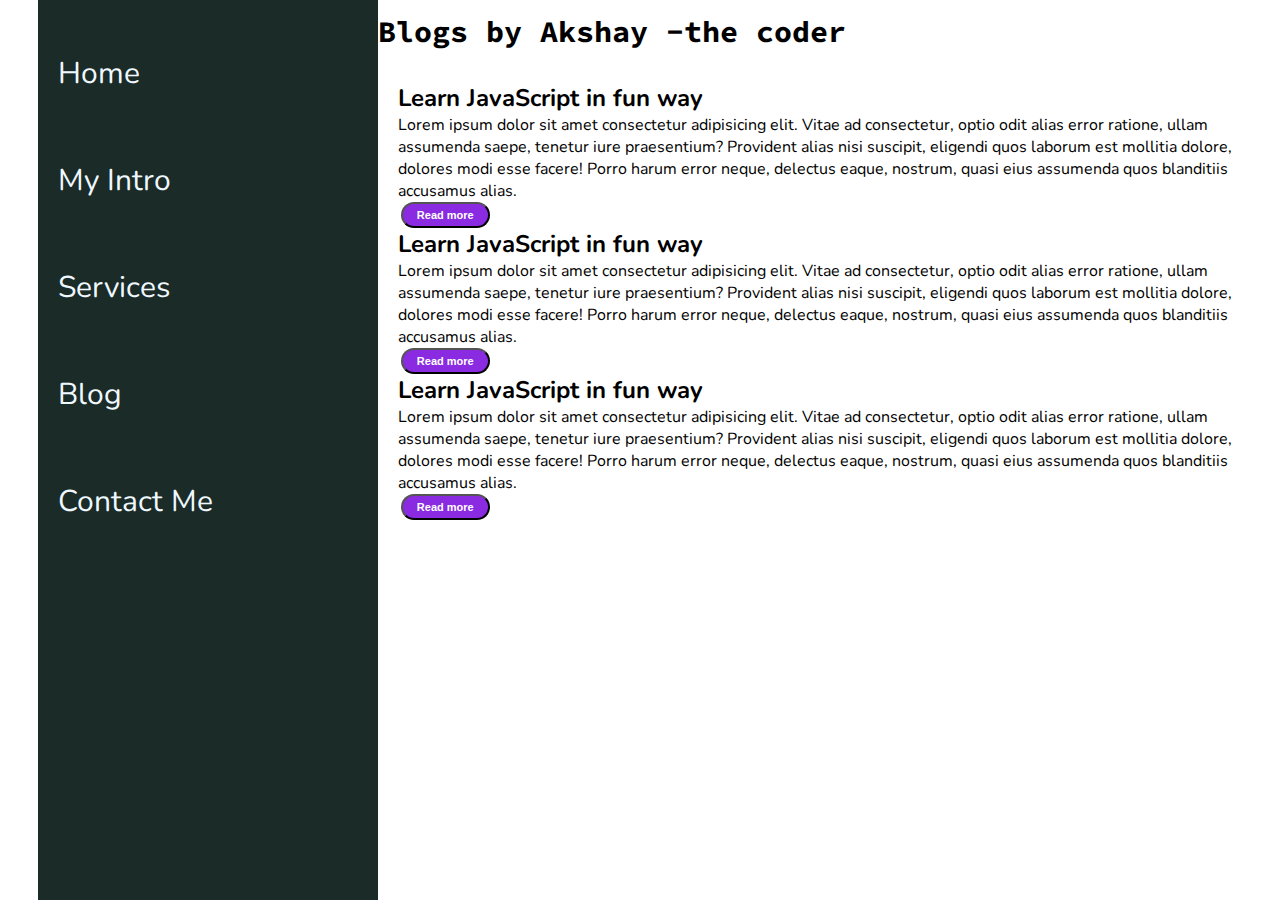
<file: blog.html>
<!DOCTYPE html>
<html lang="en">

<head>
    <meta charset="UTF-8">
    <meta http-equiv="X-UA-Compatible" content="IE=edge">
    <meta name="viewport" content="width=device-width, initial-scale=1.0">
    <title>PortFolio</title>
    <link rel="stylesheet" href="./style.css">
</head>

<body>
    <div class="container">
        <div class="sidebar">

            <nav>
                <ul>
                    <li><a href="/">Home</a></li>
                    <li><a href="/intro.html">My Intro</a></li>
                    <li><a href="/services.html">Services</a></li>
                    <li><a href="/blog.html">Blog</a></li>
                    <li><a href="/contact.html">Contact Me</a></li>
                </ul>
            </nav>
        </div>
        <div class="main">
            <div class="blogContainer">
                <h1>Blogs by Akshay -the coder</h1>
                <div class="blogItem">
                    <h2>Learn JavaScript in fun way</h2>
                    <p>Lorem ipsum dolor sit amet consectetur adipisicing elit. Vitae ad consectetur, optio odit alias error ratione, ullam assumenda saepe, tenetur iure praesentium? Provident alias nisi suscipit, eligendi quos laborum est mollitia dolore, dolores modi esse facere! Porro harum error neque, delectus eaque, nostrum, quasi eius assumenda quos blanditiis accusamus alias.</p>
                    <button class="btn1">Read more</button>
                    <h2>Learn JavaScript in fun way</h2>
                    <p>Lorem ipsum dolor sit amet consectetur adipisicing elit. Vitae ad consectetur, optio odit alias error ratione, ullam assumenda saepe, tenetur iure praesentium? Provident alias nisi suscipit, eligendi quos laborum est mollitia dolore, dolores modi esse facere! Porro harum error neque, delectus eaque, nostrum, quasi eius assumenda quos blanditiis accusamus alias.</p>
                    <button class="btn1">Read more</button>
                    <h2>Learn JavaScript in fun way</h2>
                    <p>Lorem ipsum dolor sit amet consectetur adipisicing elit. Vitae ad consectetur, optio odit alias error ratione, ullam assumenda saepe, tenetur iure praesentium? Provident alias nisi suscipit, eligendi quos laborum est mollitia dolore, dolores modi esse facere! Porro harum error neque, delectus eaque, nostrum, quasi eius assumenda quos blanditiis accusamus alias.</p>
                    <button class="btn2 btn1">Read more</button>
                </div>
        </div>
    </div>
</body>

</html>
</file>
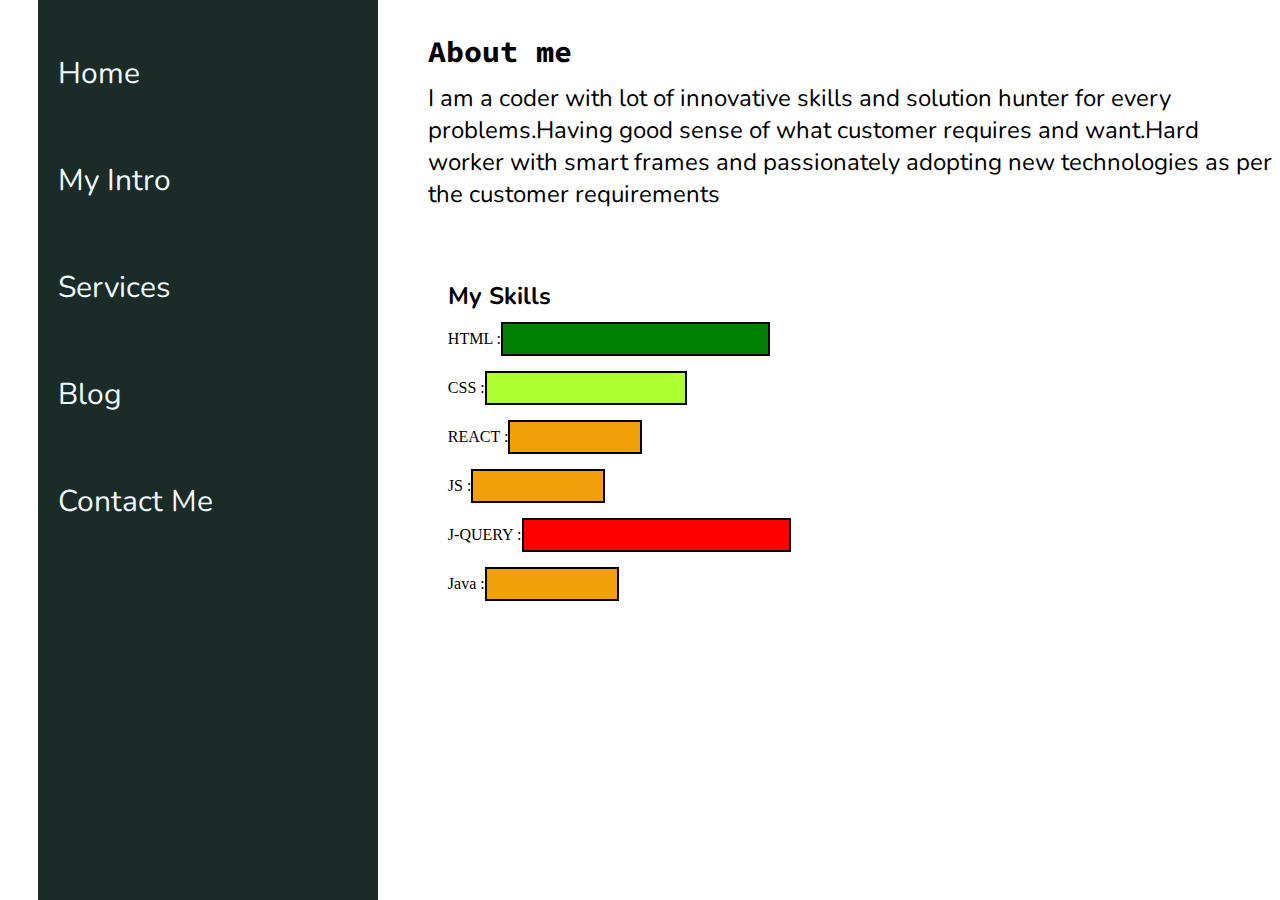
<file: intro.html>
<!DOCTYPE html>
<html lang="en">

<head>
    <meta charset="UTF-8">
    <meta http-equiv="X-UA-Compatible" content="IE=edge">
    <meta name="viewport" content="width=device-width, initial-scale=1.0">
    <title>PortFolio</title>
    <link rel="stylesheet" href="./style.css">
  
</head>

<body>
    <div class="container">
        <div class="sidebar">

            <nav>
                <ul>
                    <li><a href="/">Home</a></li>
                    <li><a href="/intro.html">My Intro</a></li>
                    <li><a href="/services.html">Services</a></li>
                    <li><a href="/blog.html">Blog</a></li>
                    <li><a href="/contact.html">Contact Me</a></li>
                </ul>
            </nav>
        </div>
        <div class="main">
            <div class="mynfoContainer">
                <div class="coderInfo">
                    <h1>About me</h1>
                    <p class="introPara">I am a coder with lot of innovative skills and solution hunter for every 
                        problems.Having good sense of what customer requires and want.Hard worker with smart frames and passionately adopting new technologies as per the customer requirements
                    </p>
                    
                </div>
                <div class="skillContainer">
                    <h2 class="introHeader">My Skills</h2>
                    <div class="skillItem">HTML : <div class="skill all"></div> </div>
                    <div class="skillItem">CSS : <div class="skill morethanHalf"></div>  </div>
                    <div class="skillItem">REACT : <div class="skill half"></div>    </div>
                    <div class="skillItem">JS : <div class="skill half"></div>   </div>
                    <div class="skillItem">J-QUERY : <div class="skill"></div>  </div>
                    <div class="skillItem">Java : <div class="skill half"></div> </div>

                </div>
            </div>
        </div>
    </div>
</body>

</html>
</file>
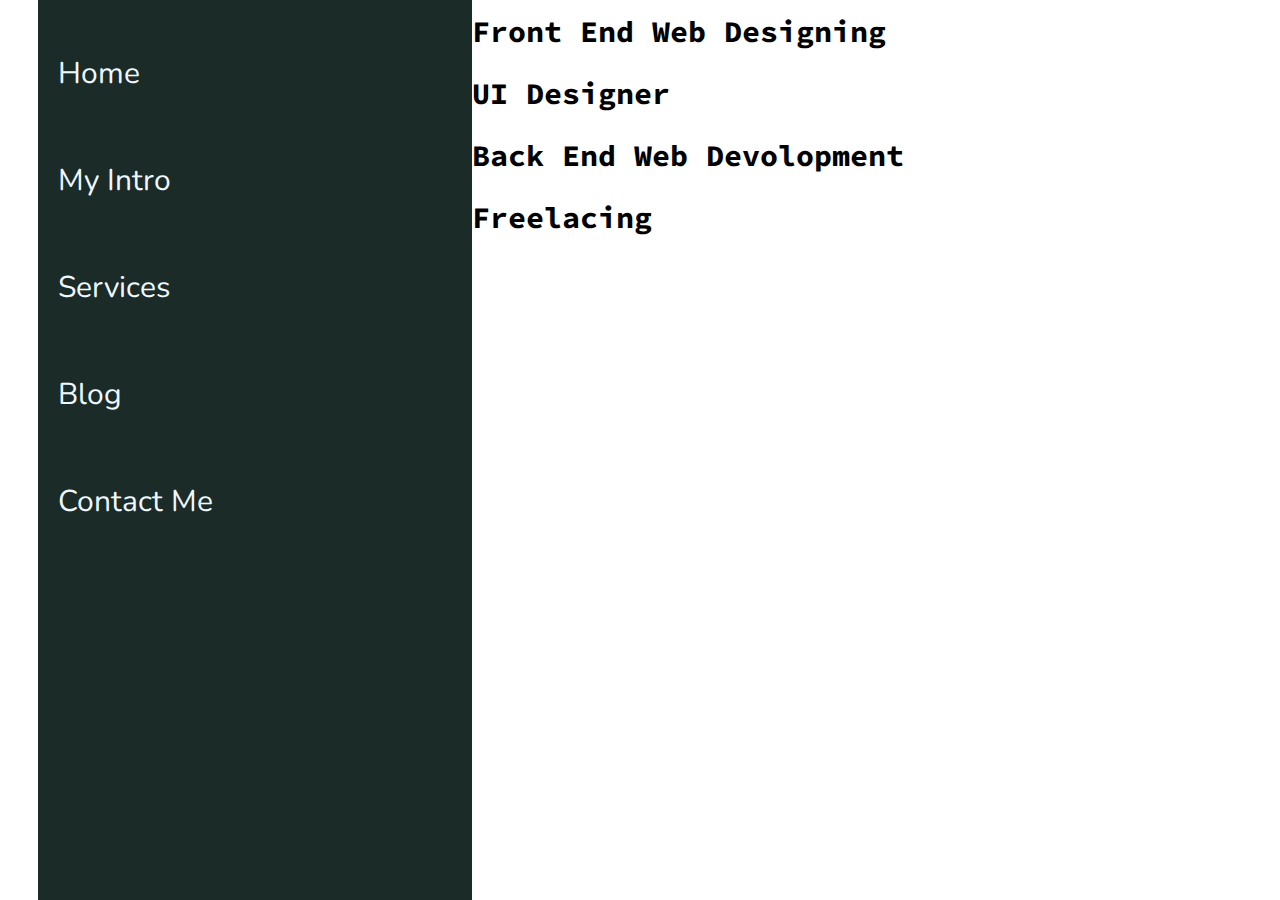
<file: services.html>
<!DOCTYPE html>
<html lang="en">

<head>
    <meta charset="UTF-8">
    <meta http-equiv="X-UA-Compatible" content="IE=edge">
    <meta name="viewport" content="width=device-width, initial-scale=1.0">
    <title>PortFolio</title>
    <link rel="stylesheet" href="./style.css">
</head>

<body>
    <div class="container">
        <div class="sidebar">

            <nav>
                <ul>
                    <li><a href="/">Home</a></li>
                    <li><a href="/intro.html">My Intro</a></li>
                    <li><a href="/services.html">Services</a></li>
                    <li><a href="/blog.html">Blog</a></li>
                    <li><a href="/contact.html">Contact Me</a></li>
                </ul>
            </nav>
        </div>
        <div class="mainService">
            <h1>Front End Web Designing </h1>
            <h1>UI Designer</h1>
            <h1>Back End Web Devolopment</h1>
            <h1>Freelacing</h1>
        </div>
    </div>
</body>

</html>
</file>
<file: style.css>
@import url('https://fonts.googleapis.com/css2?family=Nunito:wght@300&family=Poppins:wght@400;600&family=Quicksand:wght@300&family=Roboto:wght@300;400&display=swap');
@import url('https://fonts.googleapis.com/css2?family=Nunito:wght@300&family=Poppins:wght@400;600&family=Quicksand:wght@300&family=Roboto:wght@300;400&family=Source+Code+Pro:wght@300&display=swap');
@import url('https://fonts.googleapis.com/css2?family=Fira+Sans:wght@200&family=Nunito:wght@300&family=Poppins:wght@400;600&family=Quicksand:wght@300&family=Roboto:wght@300;400&family=Source+Code+Pro:wght@300&display=swap');

*{
    padding: 0px;
    margin: 0px;

}

.sidebar{
    width:434px ;
    font-family: 'Nunito', sans-serif;  
    background-color: #1b2b28;
    height: 100vh;
    /* background-image: url("https://images.unsplash.com/photo-1569982175971-d92b01cf8694?ixlib=rb-1.2.1&ixid=MnwxMjA3fDB8MHxwaG90by1wYWdlfHx8fGVufDB8fHx8&auto=format&fit=crop&w=1470&q=80"); */
}

.sidebar nav ul li a{
    color: aliceblue;
}

.sidebar nav{
    padding: 20px;
}
.sidebar nav li{
    list-style: none;
    font-size: 30px ;
    padding:33px 0px;
}

.main{
    /* background-color: yellow; */
    width: 90vw;
}
.main1{
    /* background-color: yellow; */
    width: 90vw;
    background-image: url("https://images.unsplash.com/photo-1510915228340-29c85a43dcfe?ixlib=rb-1.2.1&ixid=MnwxMjA3fDB8MHxzZWFyY2h8Mnx8Y29kZXJ8ZW58MHx8MHx8&auto=format&fit=crop&w=500&q=60");
    background-repeat: no-repeat;
    background-size: cover ;
}


.container{
    display: flex;
    padding-left: 38px;
}

.infoContainer{
    /* background-color: pink; */
    height: 58vh;
    width: 80vw;
    margin-left: 50px;
    margin-top: 144px;
    display: flex;
    justify-content: space-around;
}
.devPic img{
    width: 34vw;
    height: 78vh;   
}

.devInfo {
    display: flex;
    justify-content: center;
    flex-direction: column;
    font-family: 'Source Code Pro', monospace;
    color: antiquewhite;
}

.introPara{
    font-size: x-large;
}

.coderInfo{
    color: black;
    padding-top: 20px;
    padding-left: 50px;
       
}

.mainService{
    font-weight: 700;
}
.hello{
    font-size: 65px;
}   

.name{
font-size: 50px;
font-weight: bold;
font-family: 'Source Code Pro', monospace;
}

.about{
    font-size: 40px;
}

.btn button{
padding: 9px 14px;
border-radius: 22px;
color: white;
background-color: #699f86;
font-weight: bold;
font-size: 21px;
margin: 0 3px;
cursor: pointer;
border: #92c0ab;
}

.btn1 {
padding: 5px 14px;
border-radius: 22px;
color: white;
background-color: blueviolet;
font-weight: bold;
font-size: 11px;
margin: 0 3px;
cursor: pointer;
}

.btn button:hover{
    background-color: white;
    color: blue;
}

.btn{
    margin-top: 32px;
}


.moreAbout{
    font-size: 22px;
    font-family: 'Source Code Pro', monospace;
    margin-top: 23px;
}

.sidebar nav li a{
    text-decoration: none;
}

.contactForm{
    font-family: 'Nunito', sans-serif;  
    padding: 0 34px;
    padding-top: 50px;
}

h1{
    font-family: 'Source Code Pro', monospace;
    font-size: 30px;
    padding: 12px 0 ;
}

.contactForm form div{
    padding: 10px 0;
    display: flex;
    flex-direction: column;
}

.contactForm form div input{
    width: 26vw;    
    border-radius: 5px;
    margin: 6px 0 0 0;
    padding: 3px;
}

#form-check{
    flex: row;
}

#form-check input{
    width: 24px;
    margin: 3px 0 ;
}

#emailHelp{
    font-size: 11px;
    color: midnightblue;
    margin: 0 5px;
    padding: 3px 0 0 0;
}

#clientemail{
    padding-left: 152px;
    border-radius: 10px;
}

#clientPhone{
    padding-left: 152px;
    border-radius: 10px;
    /* padding-right: 29px; */
}

.blogItem{
 margin: 20px;
 font-family: 'Nunito', sans-serif;  
}

devInfo h2{
    font-family: 'Nunito', sans-serif; 
    margin: 23px;

}

devInfo p{
 padding: 1px;
 padding: 13px 0px 0px 24px;
}

h2{
    font-family: 'Nunito', sans-serif; 
}

p{
    font-family: 'Nunito', sans-serif;
}

.btn2{
    padding: bottom 30px;px;
}

.skillContainer{
    padding-left: 50px;
    padding-top: 70px;
}

.skill{
    width: 265px;
    height: 30px;
    background-color: red ;
    border: 2px solid black ;
    font-family: 'Source Code Pro', monospace; 
    font-weight: 800;
}

.skillContainer devInfo{
    padding-left: 72px;
    padding-top: 70px;
}

.skillItem{
    display: flex;
    align-items: center;  
    padding-bottom: 15px; 
    padding-left: 20px; 
}

.introHeader{
    padding-left: 20px;
    padding-bottom: 10px;
}

.all{
    background-color: green;
    width: 265px;
}

.half{
    background-color: rgb(241, 160, 10);
    width: 130px;
}

.morethanHalf{
    background-color: greenyellow;
    width: 198px;
}

.noting{
    background-color: red;
    width: 2px;
}

.fab {
    size: 50px;
    color: rgb(244, 38, 38);
}

.linkedin{
    text-decoration: none;
}

.socialSites{
    display: flex;
}
.pad{
    padding-left: 7px;
    padding-top: 20px;
}

.fa-facebook{
    color: blue;
}

.fa-github{
    color: #1b2b28;
}

.fa-linkedin{
    color: #0a66c2;
}
</file>
